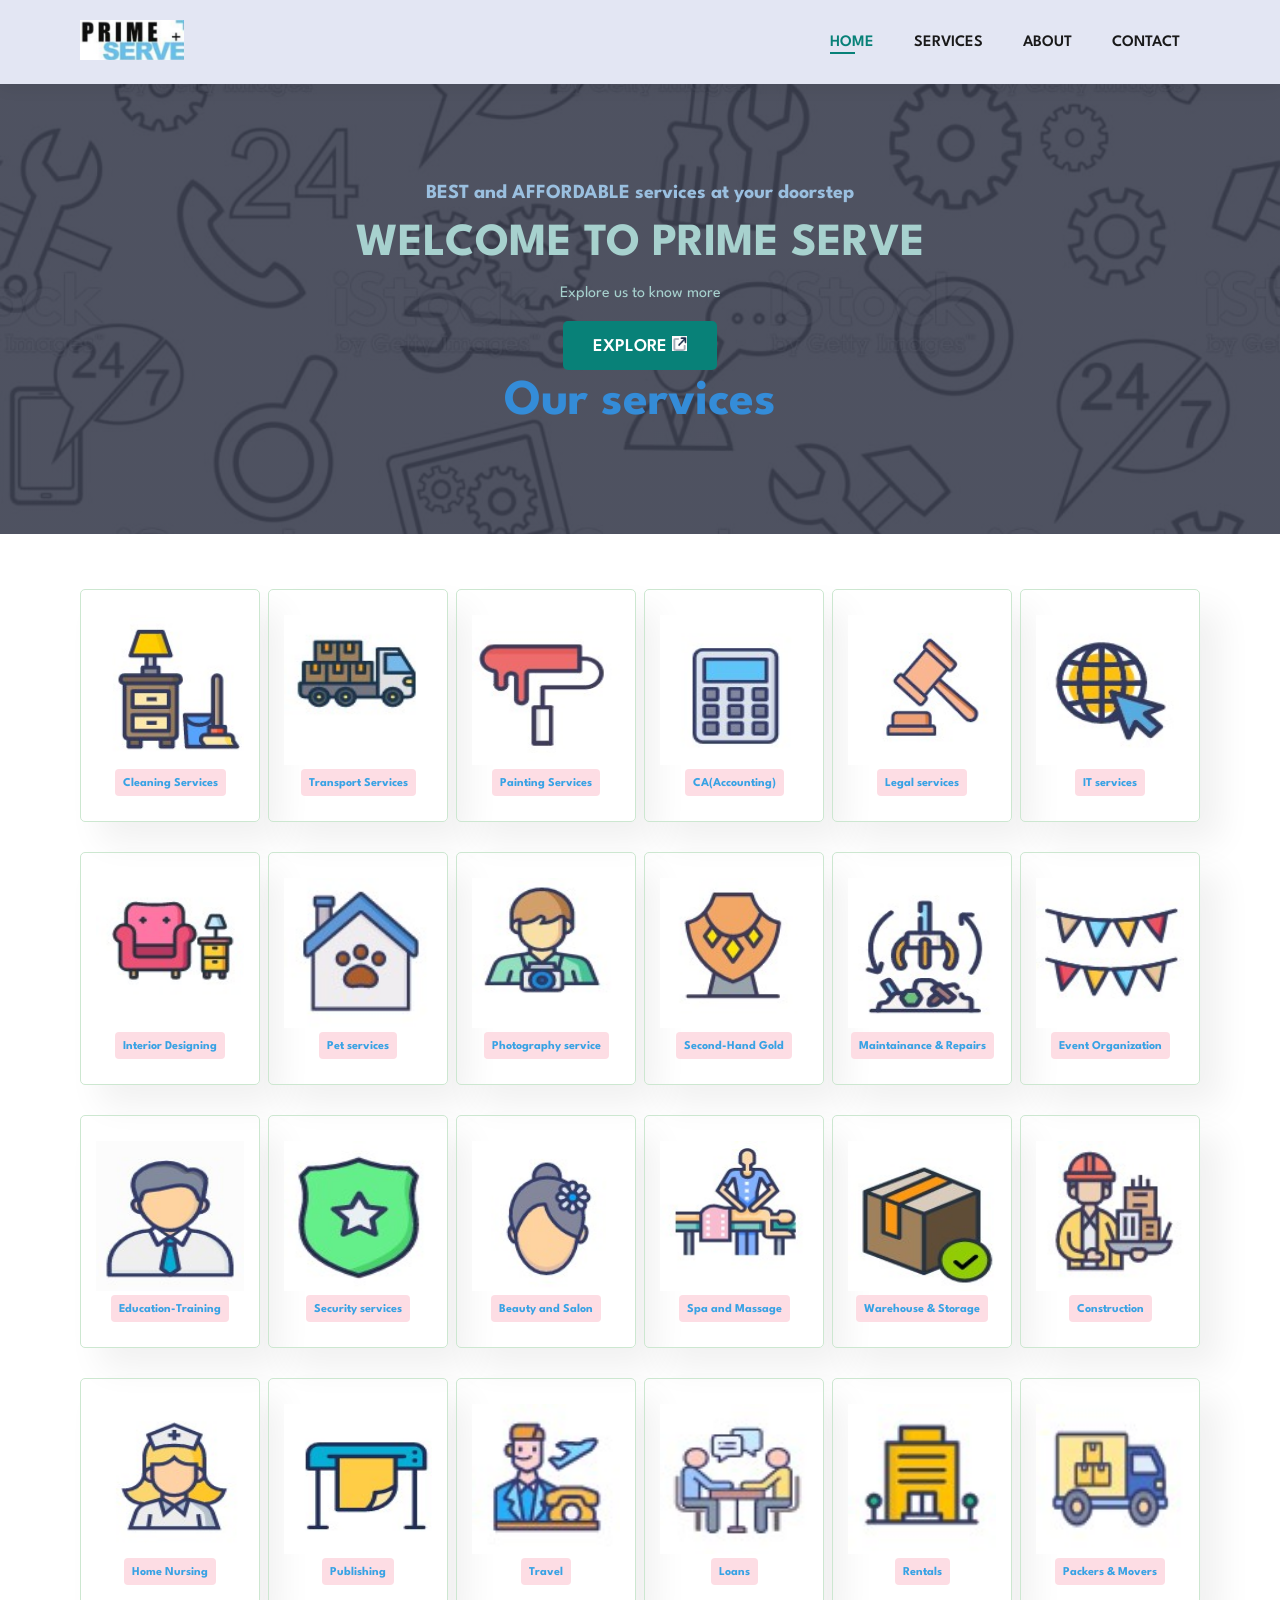
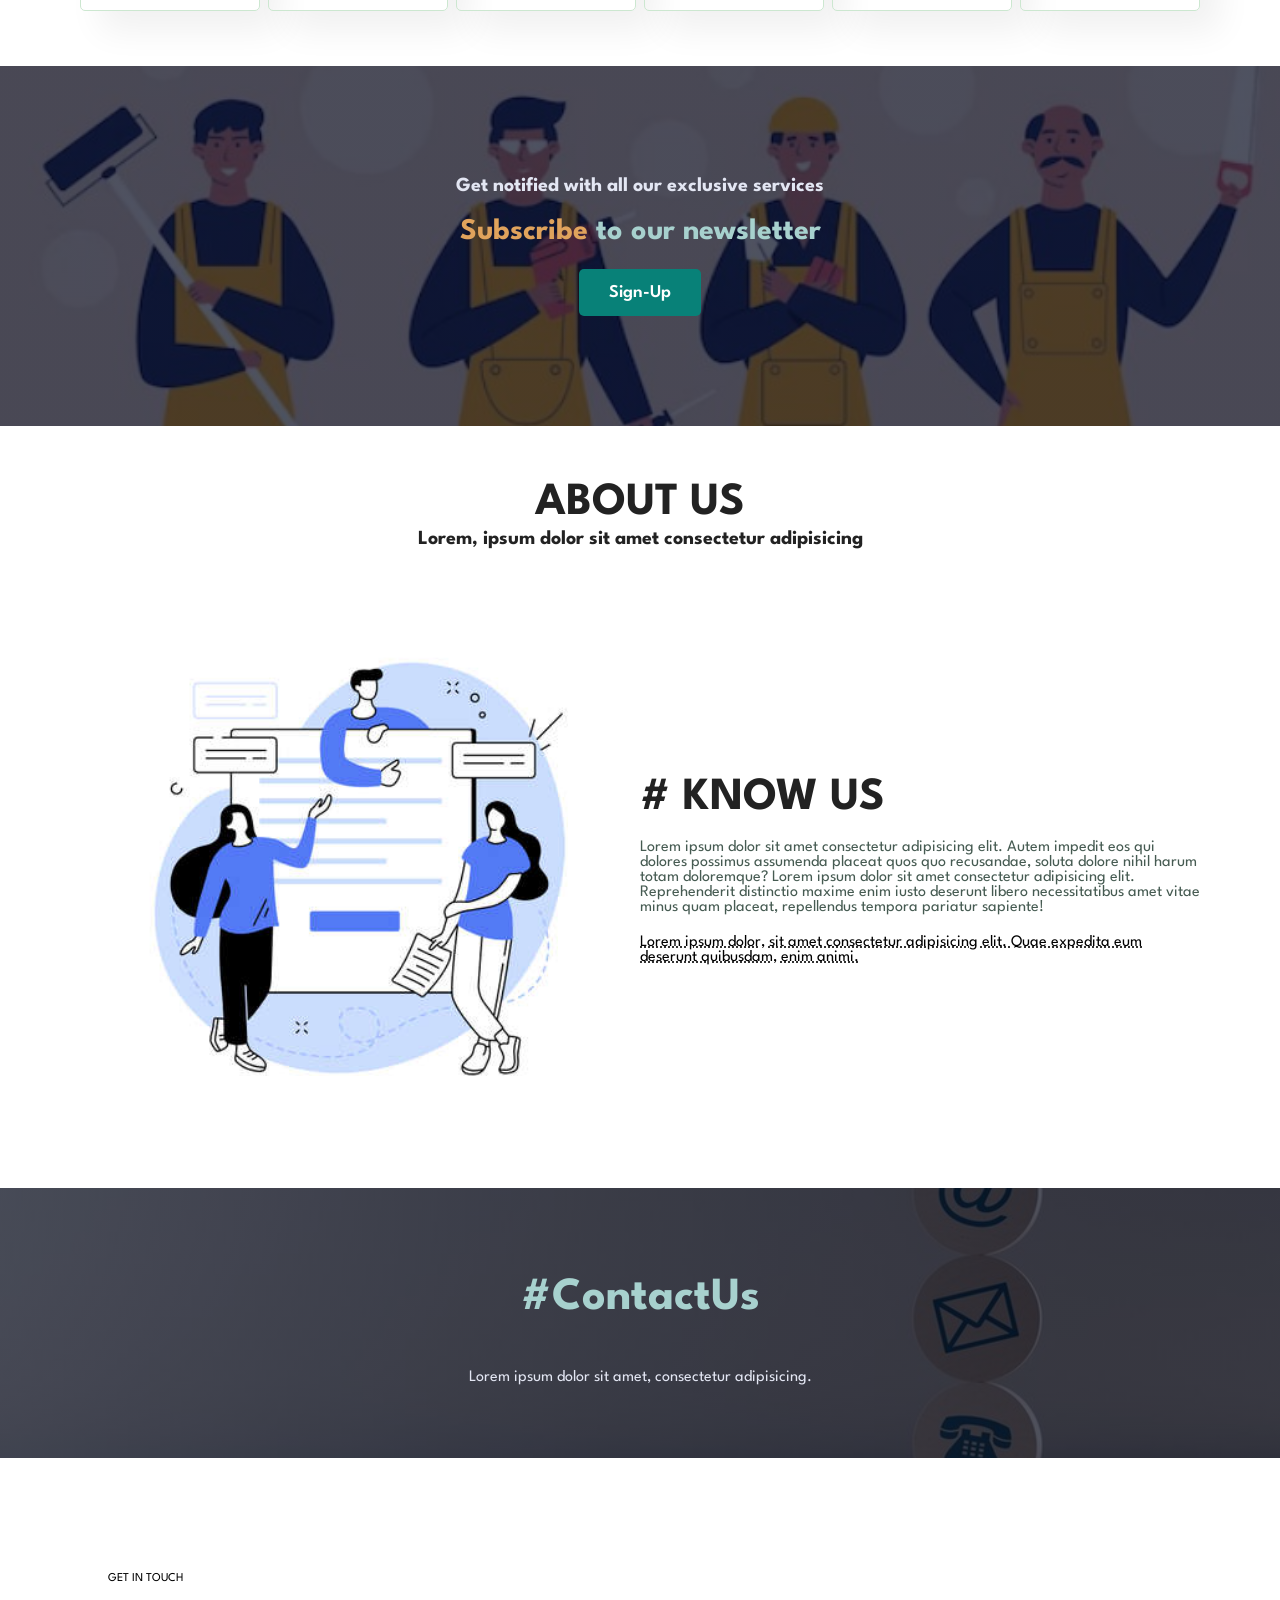
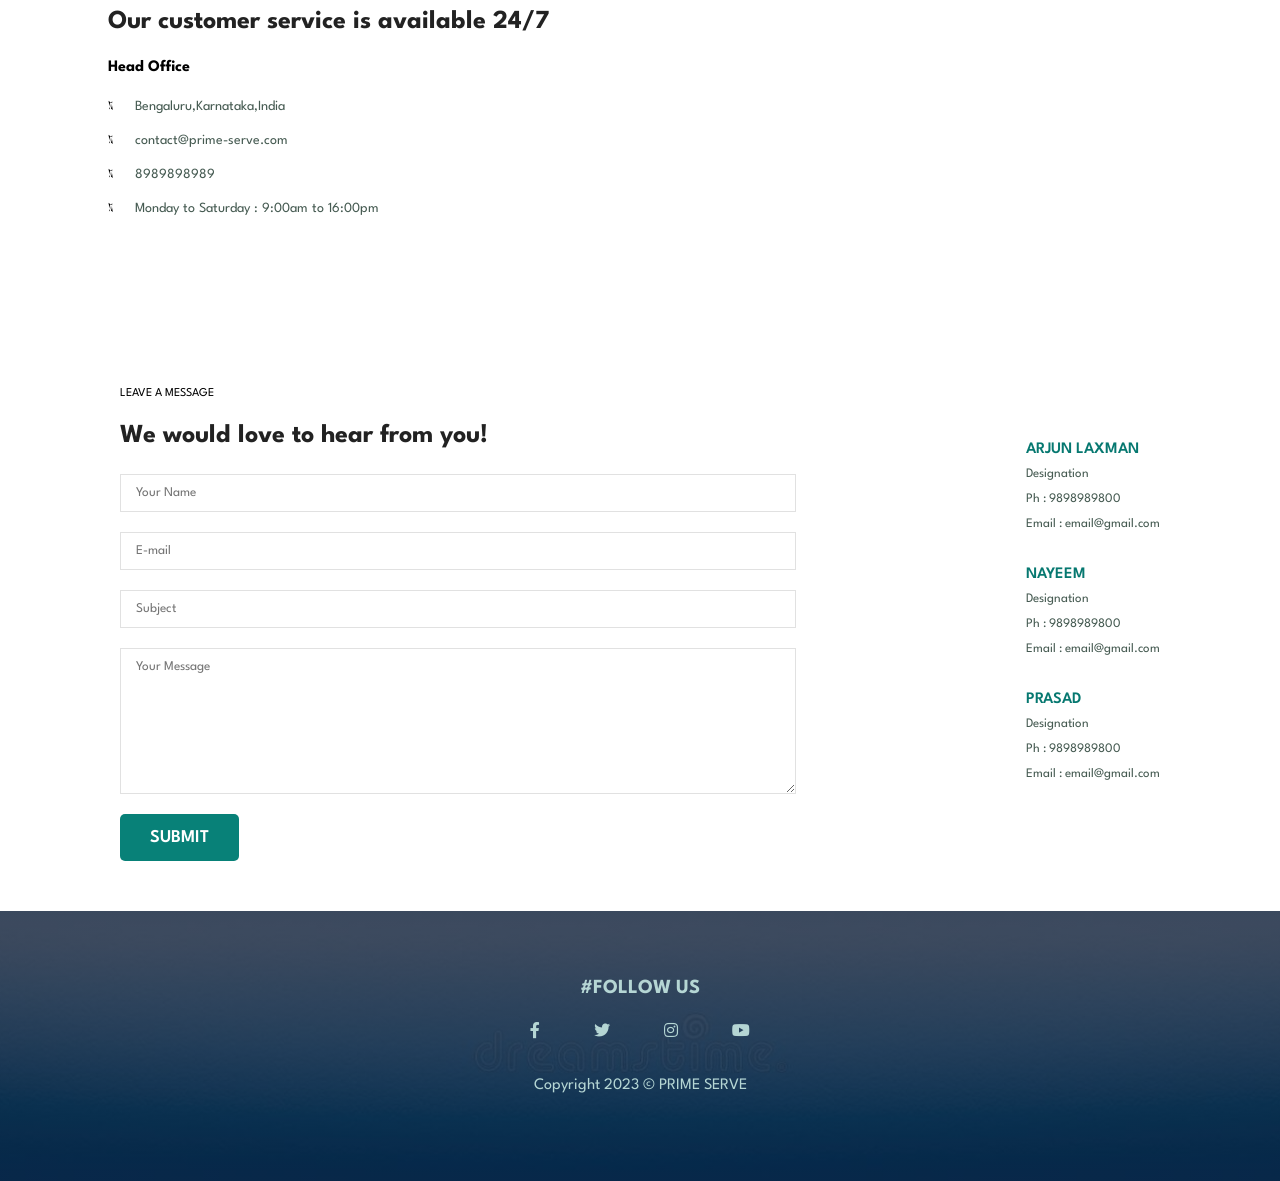
<file: index.html>
<!DOCTYPE html>
<html lang="en">

<head>
    <meta charset="UTF-8">
    <meta http-equiv="X-UA-Compatible" content="IE=edge">
    <meta name="viewport" content="width=device-width, initial-scale=1.0">
    <link rel="stylesheet" href="style.css">
    <link rel="stylesheet" href="https://pro.fontawesome.com/releases/v5.10.0/css/all.css">
    <title>PRIME SERVE</title>
</head>

<body>

    <section id="header">
        <a href="index.html"><img src="images/logo.jpg" class="logo"></a>
        <ul id="navbar">
            <li><a class="active" href="index.html"><span>HOME</span></a></li>
            <li><a href="services.html"><span>SERVICES</span></a></li>
            <li><a href="about.html"><span>ABOUT</span></a></li>
            <li><a href="contact.html"><span>CONTACT</span></a></li>
             </ul>
    </section>

    <section id="hero">
        <h4>BEST and AFFORDABLE services at your doorstep</h4>
        <h2>WELCOME TO PRIME SERVE</h2>
        <p>Explore us to know more</p>
        <button class="normal">EXPLORE <img src="images/arrow.jpg" height="15px"></button>
        <h1>Our services </h1>
    </section>

    <section id="service" class="section-p1">
        <div class="se-box">
            <img src="images/cleaning.jpg" width="150px" height="150px">
            <h6>Cleaning Services</h6>
        </div>
        <div class="se-box">
            <img src="images/transport.jpg" width="150px" height="150px">
            <h6>Transport Services</h6>
        </div>
        <div class="se-box">
            <img src="images/paint.jpg" width="150px" height="150px">
            <h6>Painting Services</h6>
        </div>
        <div class="se-box">
            <img src="images/ca.jpg" width="150px" height="150px">
            <h6>CA(Accounting) </h6>
        </div>
        <div class="se-box">
            <img src="images/law.jpg" width="150px" height="150px">
            <h6>Legal services</h6>
        </div>
        <div class="se-box">
            <img src="images/it-serv.jpg" width="150px" height="150px">
            <h6>IT services</h6>
        </div>
        <div class="se-box">
            <img src="images/interior-des.jpg" width="150px" height="150px">
            <h6>Interior Designing</h6>
        </div>
        <div class="se-box">
            <img src="images/pet.jpg" width="150px" height="150px">
            <h6>Pet services</h6>
        </div>
        <div class="se-box">
            <img src="images/photog.jpg" width="150px" height="150px">
            <h6>Photography service</h6>
        </div>
        <div class="se-box">
            <img src="images/gold.jpg" width="150px" height="150px">
            <h6>Second-Hand Gold</h6>
        </div>
        <div class="se-box">
            <img src="images/repairs.jpg" width="150px" height="150px">
            <h6>Maintainance & Repairs</h6>
        </div>
        <div class="se-box">
            <img src="images/event-org.jpg" width="150px" height="150px">
            <h6>Event Organization</h6>
        </div>
        <div class="se-box">
            <img src="images/edu.jpg" width="150px" height="150px">
            <h6>Education-Training</h6>
        </div>
        <div class="se-box">
            <img src="images/security.jpg" width="150px" height="150px">
            <h6>Security services</h6>
        </div>
        <div class="se-box">
            <img src="images/beauty.jpg" width="150px" height="150px">
            <h6>Beauty and Salon</h6>
        </div>
        <div class="se-box">
            <img src="images/spa.jpg" width="150px" height="150px">
            <h6>Spa and Massage</h6>
        </div>
        <div class="se-box">
            <img src="images/storage.jpg" width="150px" height="150px">
            <h6>Warehouse & Storage</h6>
        </div>
        <div class="se-box">
            <img src="images/constr.jpg" width="150px" height="150px">
            <h6>Construction </h6>
        </div>
        <div class="se-box">
            <img src="images/nurse.jpg" width="150px" height="150px">
            <h6>Home Nursing</h6>
        </div>
        <div class="se-box">
            <img src="images/publish.jpg" width="150px" height="150px">
            <h6>Publishing</h6>
        </div>
        <div class="se-box">
            <img src="images/trav.jpg" width="150px" height="150px">
            <h6>Travel</h6>
        </div>
        <div class="se-box">
            <img src="images/loan.jpg" width="150px" height="150px">
            <h6>Loans</h6>
        </div>
        <div class="se-box">
            <img src="images/rent.jpg" width="150px" height="150px">
            <h6>Rentals</h6>
        </div>
        <div class="se-box">
            <img src="images/pack.jpg" width="150px" height="150px">
            <h6>Packers & Movers</h6>
        </div>
    </section>

    <section id="banner">
        <h4>Get notified with all our exclusive services</h4>
        <h2><span>Subscribe</span> to our newsletter</h2>
        <button class="normal">Sign-Up</button>
    </section>

    <section id="about">
        <h2>ABOUT US</h2>
        <h4>Lorem, ipsum dolor sit amet consectetur adipisicing</h4>
    </section>
    <section id="about-head" class="section-p1">
        <img src="images/about.jpg">
        <div class="side">
            <h2># KNOW US</h2>
            <p>Lorem ipsum dolor sit amet consectetur adipisicing elit. Autem impedit eos qui dolores possimus assumenda
                placeat quos quo recusandae, soluta dolore nihil harum totam doloremque? Lorem ipsum dolor sit amet
                consectetur adipisicing elit. Reprehenderit distinctio maxime enim iusto deserunt libero necessitatibus
                amet vitae minus quam placeat, repellendus tempora pariatur sapiente!</p>
            <abbr title="">Lorem ipsum dolor, sit amet consectetur adipisicing elit. Quae expedita eum deserunt
                quibusdam, enim animi.</abbr>
        </div>
    </section>

    <section id="contact">
        <h2>#ContactUs</h2>
        <p>Lorem ipsum dolor sit amet, consectetur adipisicing.</p>
    </section>

    <section id="cont" class="section-p1">
        <div class="details">
            <span>GET IN TOUCH</span>
            <h2>Our customer service is available 24/7</h2>
            <h3>Head Office</h3>
            <div>
                <li>
                    <i class="fal fa-map"></i>
                    <p>Bengaluru,Karnataka,India</p>
                </li>
                <li>
                    <i class="fal fa-envelope"></i>
                    <p>contact@prime-serve.com</p>
                </li>
                <li>
                    <i class="fal fa-phone"></i>
                    <p>8989898989</p>
                </li>
                <li>
                    <i class="fal fa-clock"></i>
                    <p>Monday to Saturday : 9:00am to 16:00pm</p>
                </li>
            </div>
        </div>
        <div class="map">
            <iframe
                src="https://www.google.com/maps/embed?pb=!1m18!1m12!1m3!1d497699.6983259305!2d77.6309395!3d12.9539974!2m3!1f0!2f0!3f0!3m2!1i1024!2i768!4f13.1!3m3!1m2!1s0x3bae1670c9b44e6d%3A0xf8dfc3e8517e4fe0!2sBengaluru%2C%20Karnataka!5e0!3m2!1sen!2sin!4v1677670971921!5m2!1sen!2sin"
                width="600" height="450" style="border:0;" allowfullscreen="" loading="lazy"
                referrerpolicy="no-referrer-when-downgrade"></iframe>
        </div>

    </section>

    <section id="form">
        <form action="">
            <span>LEAVE A MESSAGE</span>
            <h2>We would love to hear from you!</h2>
            <input type="text" placeholder="Your Name">
            <input type="text" placeholder="E-mail">
            <input type="text" placeholder="Subject">
            <textarea name="" id="" cols="30" rows="10" placeholder="Your Message"></textarea>
            <button class="normal-1">SUBMIT</button>
        </form>
        <div class="people">
            <div>
                <p><span>ARJUN LAXMAN</span>Designation <br>Ph : 9898989800 <br>Email : email@gmail.com</p>
            </div>
            <div>
                <p><span>NAYEEM</span>Designation <br>Ph : 9898989800 <br>Email : email@gmail.com</p>
            </div>
            <div>
                <p><span>PRASAD</span>Designation <br>Ph : 9898989800 <br>Email : email@gmail.com</p>
            </div>
        </div>
    </section>

    <section id="footer">
        <div class="follow">
            <h4>#FOLLOW US</h4>
            <div class="icons">
                <i class="fab fa-facebook-f"></i>
                <i class="fab fa-twitter"></i>
                <i class="fab fa-instagram"></i>
                <i class="fab fa-youtube"></i>
            </div>
            <p>Copyright 2023 &copy; PRIME SERVE</p>
        </div>
    </section>

</body>

</html>
</file>
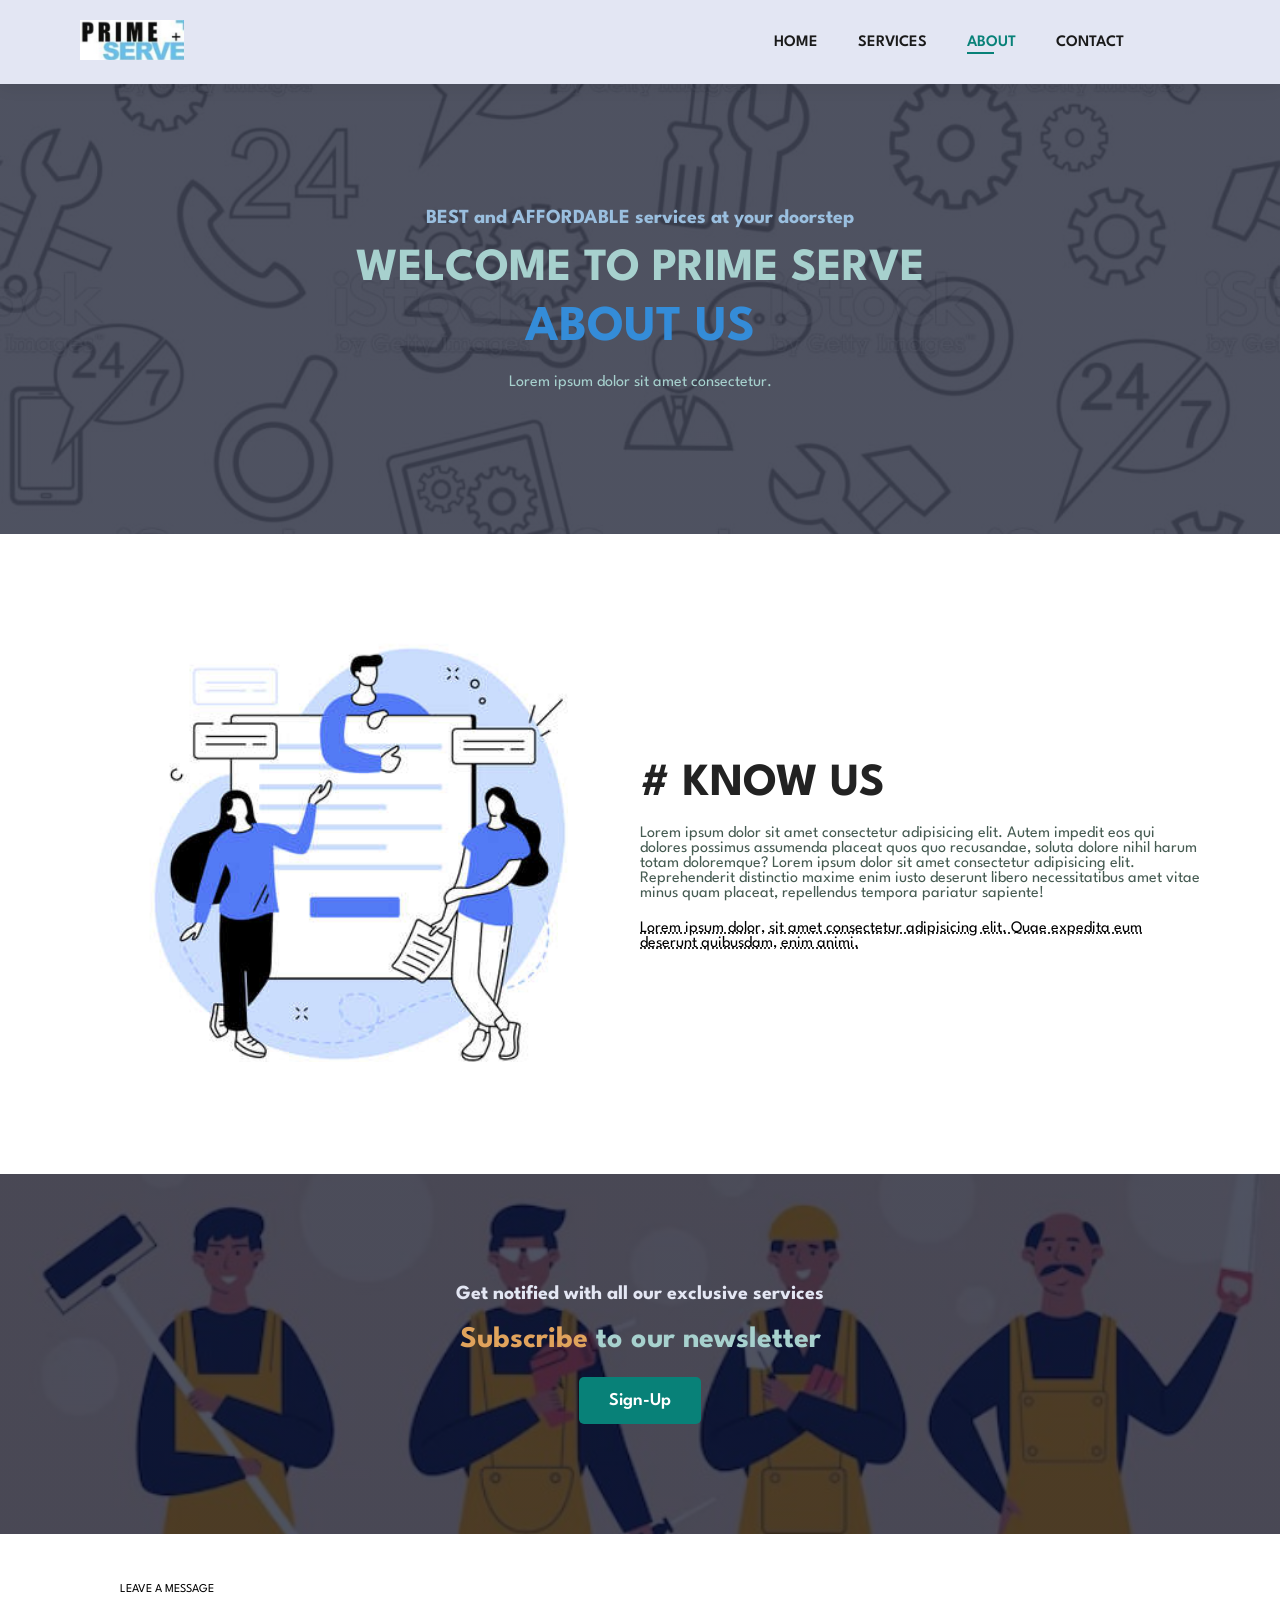
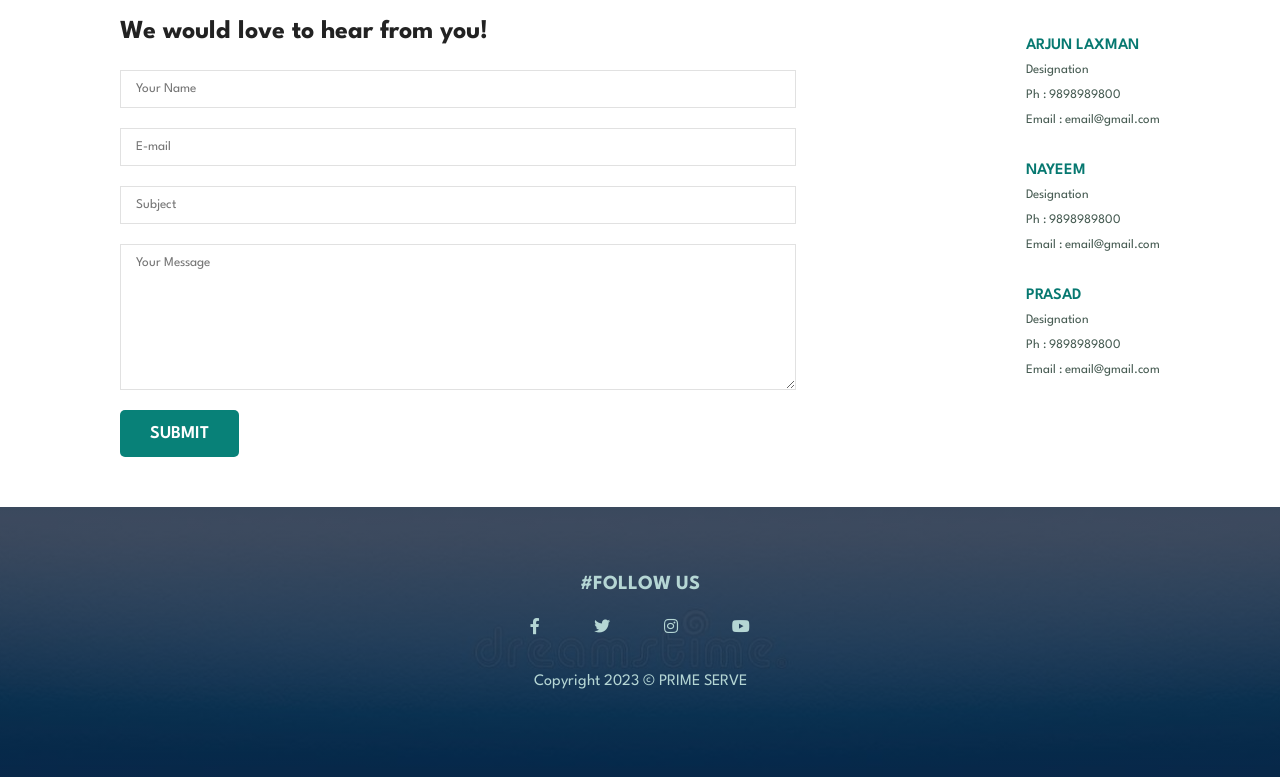
<file: about.html>
<!DOCTYPE html>
<html lang="en">

<head>
    <meta charset="UTF-8">
    <meta http-equiv="X-UA-Compatible" content="IE=edge">
    <meta name="viewport" content="width=device-width, initial-scale=1.0">
    <link rel="stylesheet" href="style.css">
    <link rel="stylesheet" href="https://pro.fontawesome.com/releases/v5.10.0/css/all.css">
    <title>PRIME SERVE</title>
</head>

<body>

    <section id="header">
        <a href="index.html"><img src="images/logo.jpg" class="logo"></a>
        <ul id="navbar">
            <li><a href="index.html"><span>HOME</span></a></li>
            <li><a href="services.html"><span>SERVICES</span></a></li>
            <li><a class="active" href="about.html"><span>ABOUT</span></a></li>
            <li><a href="contact.html"><span>CONTACT</span></a></li>
            <li><a href="cart.html"><i class="far fa-shopping-bag"></i></a></li>
        </ul>
    </section>

    <section id="hero">
        <h4>BEST and AFFORDABLE services at your doorstep</h4>
        <h2>WELCOME TO PRIME SERVE</h2>
        <h1>ABOUT US</h1>
        <p>Lorem ipsum dolor sit amet consectetur.</p>
    </section>

    <section id="about-head" class="section-p1">
        <img src="images/about.jpg">
        <div class="side">
            <h2># KNOW US</h2>
            <p>Lorem ipsum dolor sit amet consectetur adipisicing elit. Autem impedit eos qui dolores possimus assumenda
                placeat quos quo recusandae, soluta dolore nihil harum totam doloremque? Lorem ipsum dolor sit amet
                consectetur adipisicing elit. Reprehenderit distinctio maxime enim iusto deserunt libero necessitatibus
                amet vitae minus quam placeat, repellendus tempora pariatur sapiente!</p>
            <abbr title="">Lorem ipsum dolor, sit amet consectetur adipisicing elit. Quae expedita eum deserunt
                quibusdam, enim animi.</abbr>
        </div>
    </section>

    <section id="banner">
        <h4>Get notified with all our exclusive services</h4>
        <h2><span>Subscribe</span> to our newsletter</h2>
        <button class="normal">Sign-Up</button>
    </section>

    <section id="form">
        <form action="">
            <span>LEAVE A MESSAGE</span>
            <h2>We would love to hear from you!</h2>
            <input type="text" placeholder="Your Name">
            <input type="text" placeholder="E-mail">
            <input type="text" placeholder="Subject">
            <textarea name="" id="" cols="30" rows="10" placeholder="Your Message"></textarea>
            <button class="normal-1">SUBMIT</button>
        </form>
        <div class="people">
            <div>
                <p><span>ARJUN LAXMAN</span>Designation <br>Ph : 9898989800 <br>Email : email@gmail.com</p>
            </div>
            <div>
                <p><span>NAYEEM</span>Designation <br>Ph : 9898989800 <br>Email : email@gmail.com</p>
            </div>
            <div>
                <p><span>PRASAD</span>Designation <br>Ph : 9898989800 <br>Email : email@gmail.com</p>
            </div>
        </div>
    </section>

    <section id="footer">
        <div class="follow">
            <h4>#FOLLOW US</h4>
            <div class="icons">
                <i class="fab fa-facebook-f"></i>
                <i class="fab fa-twitter"></i>
                <i class="fab fa-instagram"></i>
                <i class="fab fa-youtube"></i>
            </div>
            <p>Copyright 2023 &copy; PRIME SERVE</p>
        </div>
    </section>

</body>

</html>
</file>
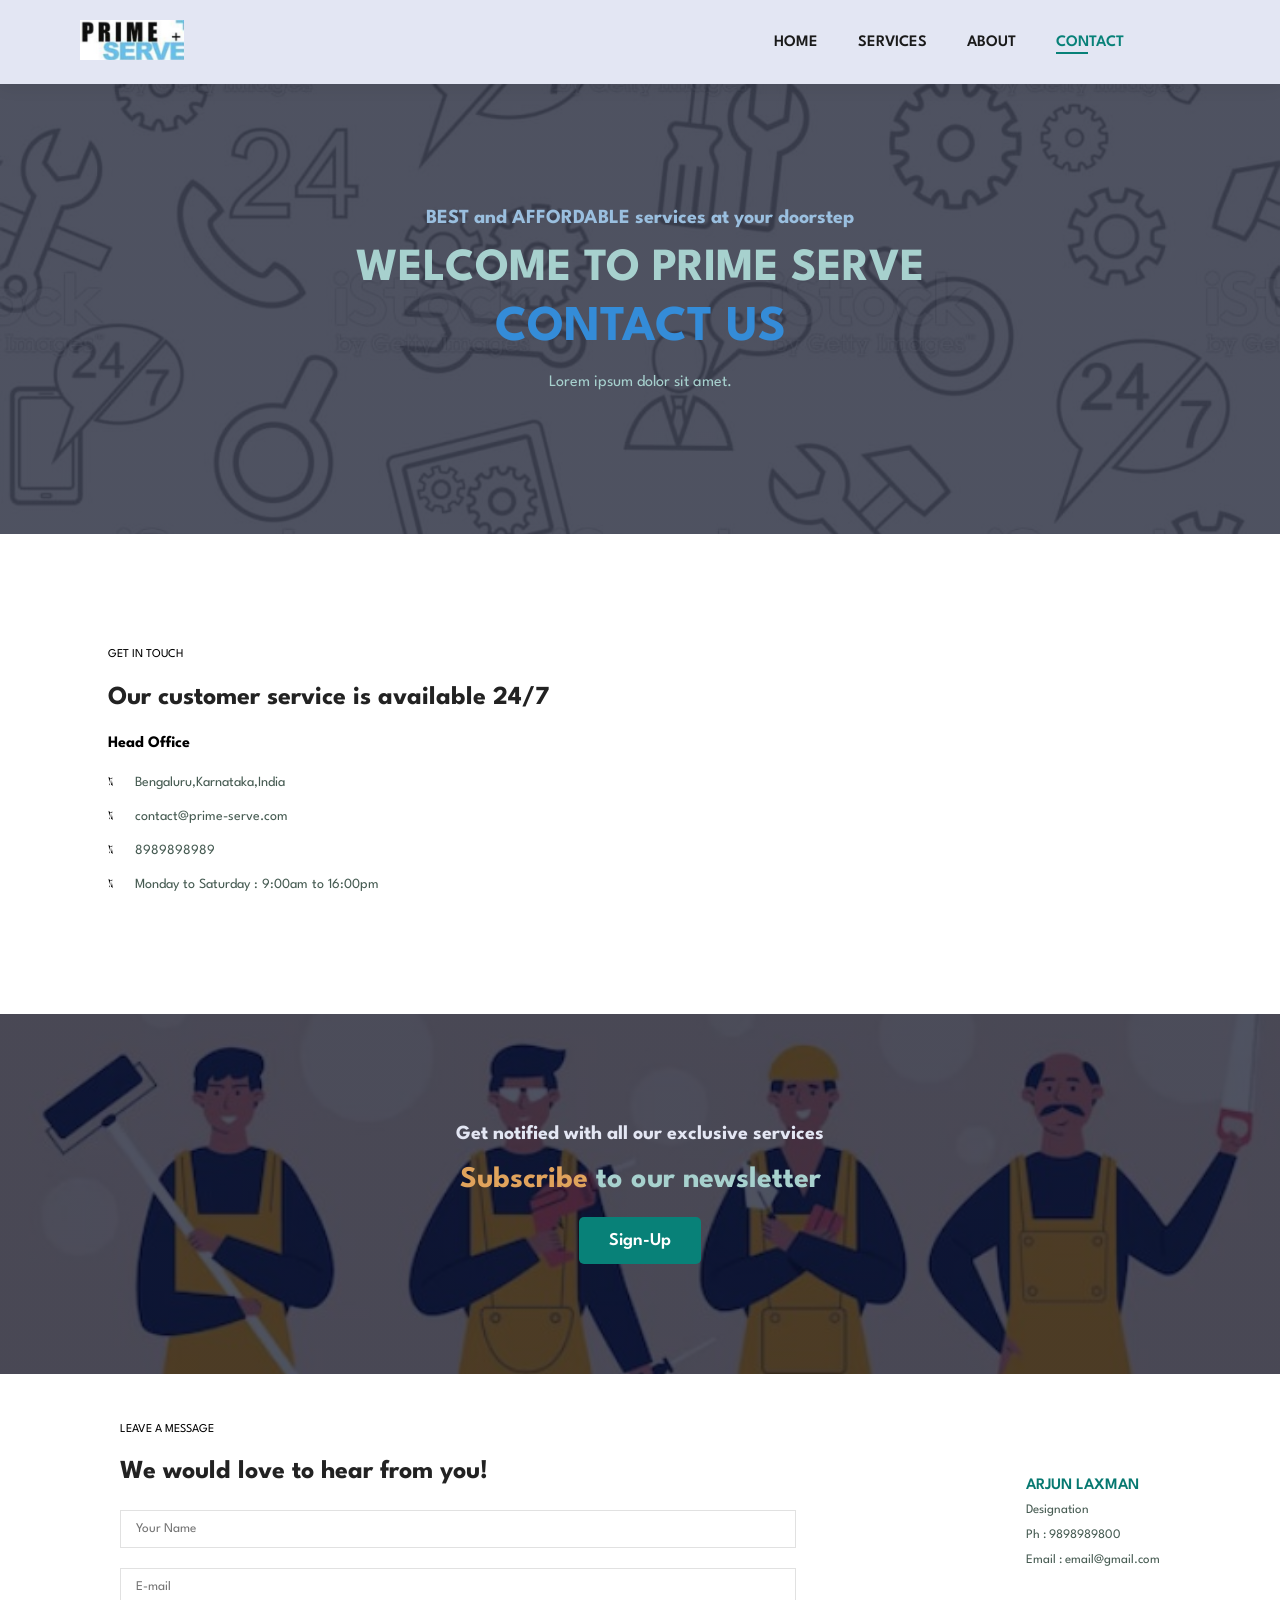
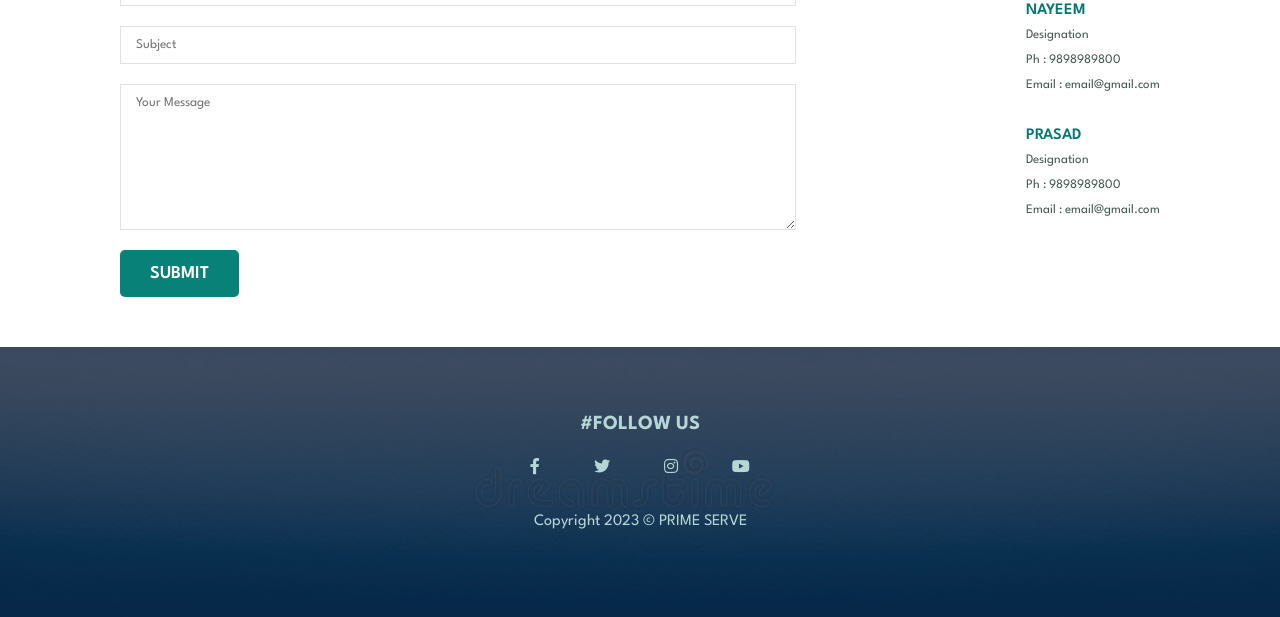
<file: contact.html>
<!DOCTYPE html>
<html lang="en">

<head>
    <meta charset="UTF-8">
    <meta http-equiv="X-UA-Compatible" content="IE=edge">
    <meta name="viewport" content="width=device-width, initial-scale=1.0">
    <link rel="stylesheet" href="style.css">
    <link rel="stylesheet" href="https://pro.fontawesome.com/releases/v5.10.0/css/all.css">
    <title>PRIME SERVE</title>
</head>

<body>

    <section id="header">
        <a href="index.html"><img src="images/logo.jpg" class="logo"></a>
        <ul id="navbar">
            <li><a href="index.html"><span>HOME</span></a></li>
            <li><a href="services.html"><span>SERVICES</span></a></li>
            <li><a href="about.html"><span>ABOUT</span></a></li>
            <li><a class="active" href="contact.html"><span>CONTACT</span></a></li>
            <li><a href="cart.html"><i class="far fa-shopping-bag"></i></a></li>
        </ul>
    </section>

    <section id="hero">
        <h4>BEST and AFFORDABLE services at your doorstep</h4>
        <h2>WELCOME TO PRIME SERVE</h2>
        <h1>CONTACT US </h1>
        <p>Lorem ipsum dolor sit amet.</p>
    </section>

    <section id="cont" class="section-p1">
        <div class="details">
            <span>GET IN TOUCH</span>
            <h2>Our customer service is available 24/7</h2>
            <h3>Head Office</h3>
            <div>
                <li>
                    <i class="fal fa-map"></i>
                    <p>Bengaluru,Karnataka,India</p>
                </li>
                <li>
                    <i class="fal fa-envelope"></i>
                    <p>contact@prime-serve.com</p>
                </li>
                <li>
                    <i class="fal fa-phone"></i>
                    <p>8989898989</p>
                </li>
                <li>
                    <i class="fal fa-clock"></i>
                    <p>Monday to Saturday : 9:00am to 16:00pm</p>
                </li>
            </div>
        </div>
        <div class="map">
            <iframe
                src="https://www.google.com/maps/embed?pb=!1m18!1m12!1m3!1d497699.6983259305!2d77.6309395!3d12.9539974!2m3!1f0!2f0!3f0!3m2!1i1024!2i768!4f13.1!3m3!1m2!1s0x3bae1670c9b44e6d%3A0xf8dfc3e8517e4fe0!2sBengaluru%2C%20Karnataka!5e0!3m2!1sen!2sin!4v1677670971921!5m2!1sen!2sin"
                width="600" height="450" style="border:0;" allowfullscreen="" loading="lazy"
                referrerpolicy="no-referrer-when-downgrade"></iframe>
        </div>

    </section>

    <section id="banner">
        <h4>Get notified with all our exclusive services</h4>
        <h2><span>Subscribe</span> to our newsletter</h2>
        <button class="normal">Sign-Up</button>
    </section>

    <section id="form">
        <form action="">
            <span>LEAVE A MESSAGE</span>
            <h2>We would love to hear from you!</h2>
            <input type="text" placeholder="Your Name">
            <input type="text" placeholder="E-mail">
            <input type="text" placeholder="Subject">
            <textarea name="" id="" cols="30" rows="10" placeholder="Your Message"></textarea>
            <button class="normal-1">SUBMIT</button>
        </form>
        <div class="people">
            <div>
                <p><span>ARJUN LAXMAN</span>Designation <br>Ph : 9898989800 <br>Email : email@gmail.com</p>
            </div>
            <div>
                <p><span>NAYEEM</span>Designation <br>Ph : 9898989800 <br>Email : email@gmail.com</p>
            </div>
            <div>
                <p><span>PRASAD</span>Designation <br>Ph : 9898989800 <br>Email : email@gmail.com</p>
            </div>
        </div>
    </section>

    <section id="footer">
        <div class="follow">
            <h4>#FOLLOW US</h4>
            <div class="icons">
                <i class="fab fa-facebook-f"></i>
                <i class="fab fa-twitter"></i>
                <i class="fab fa-instagram"></i>
                <i class="fab fa-youtube"></i>
            </div>
            <p>Copyright 2023 &copy; PRIME SERVE</p>
        </div>
    </section>

</body>

</html>
</file>
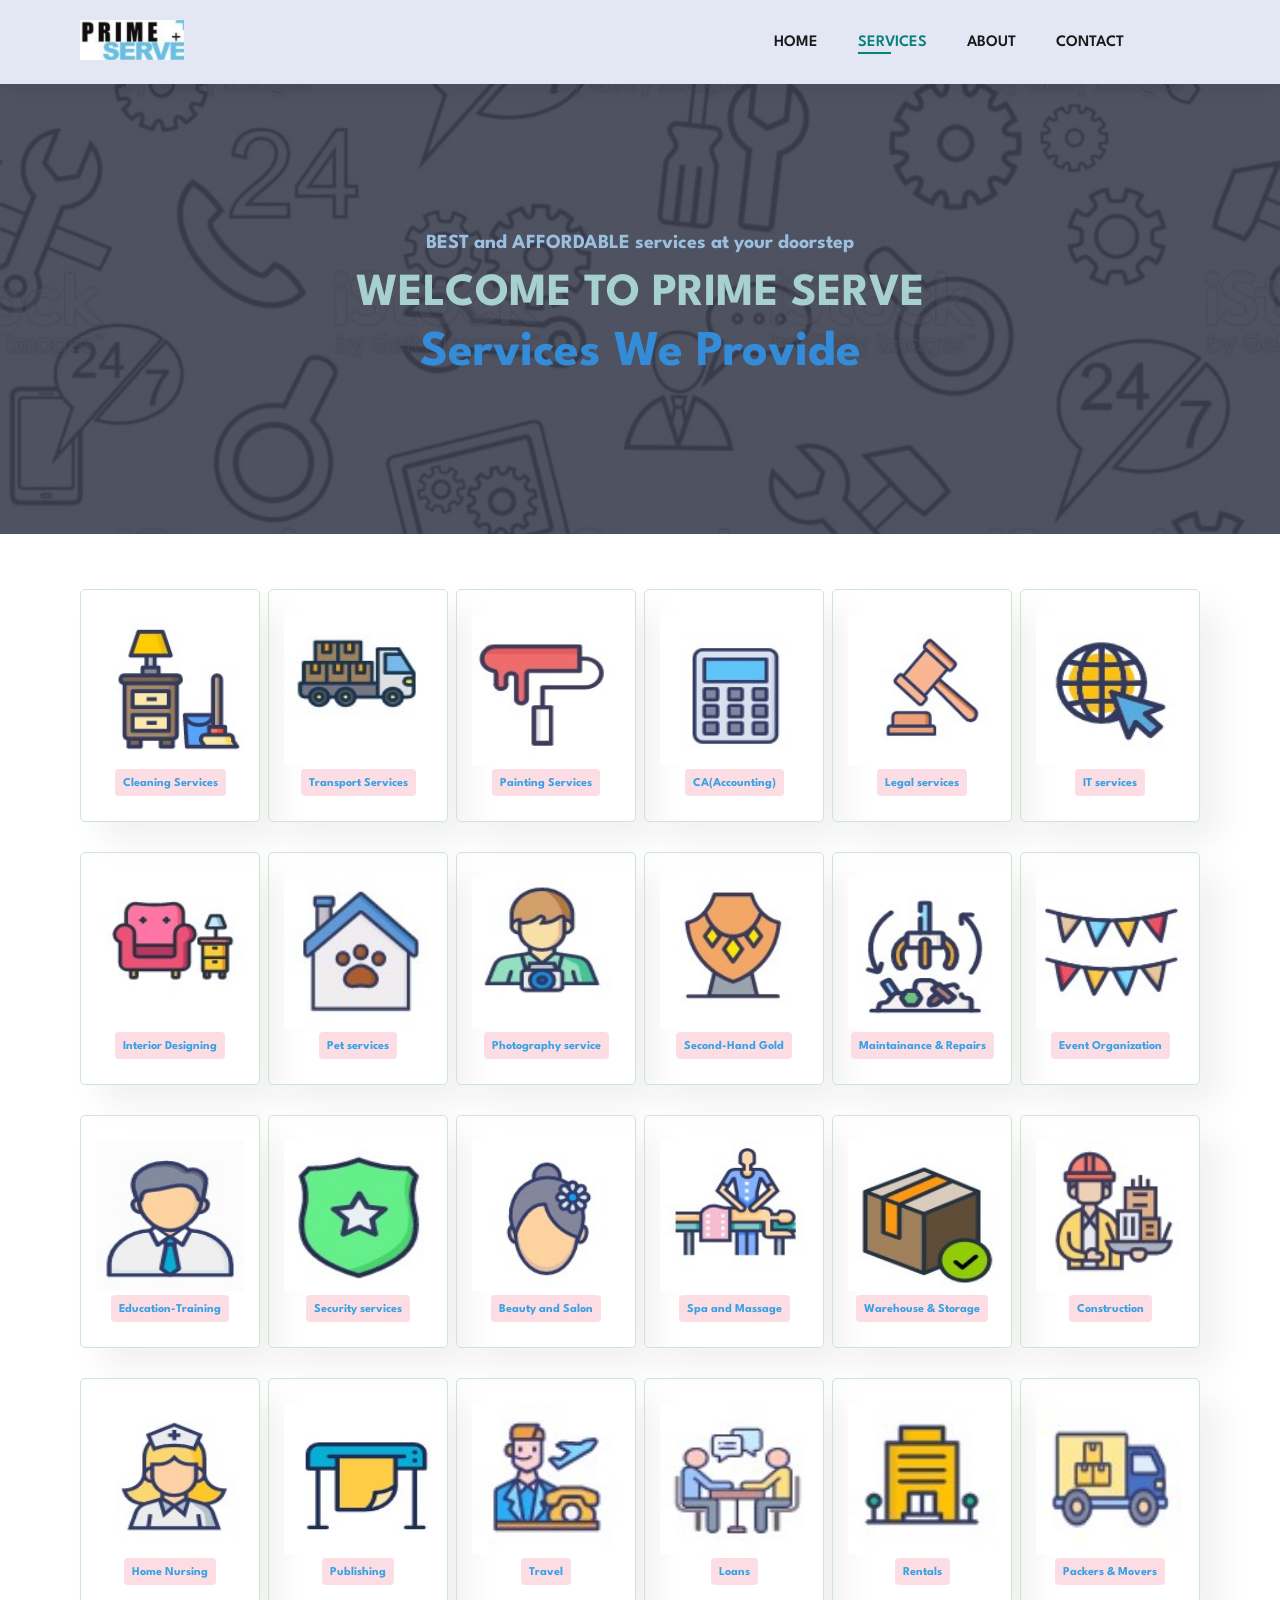
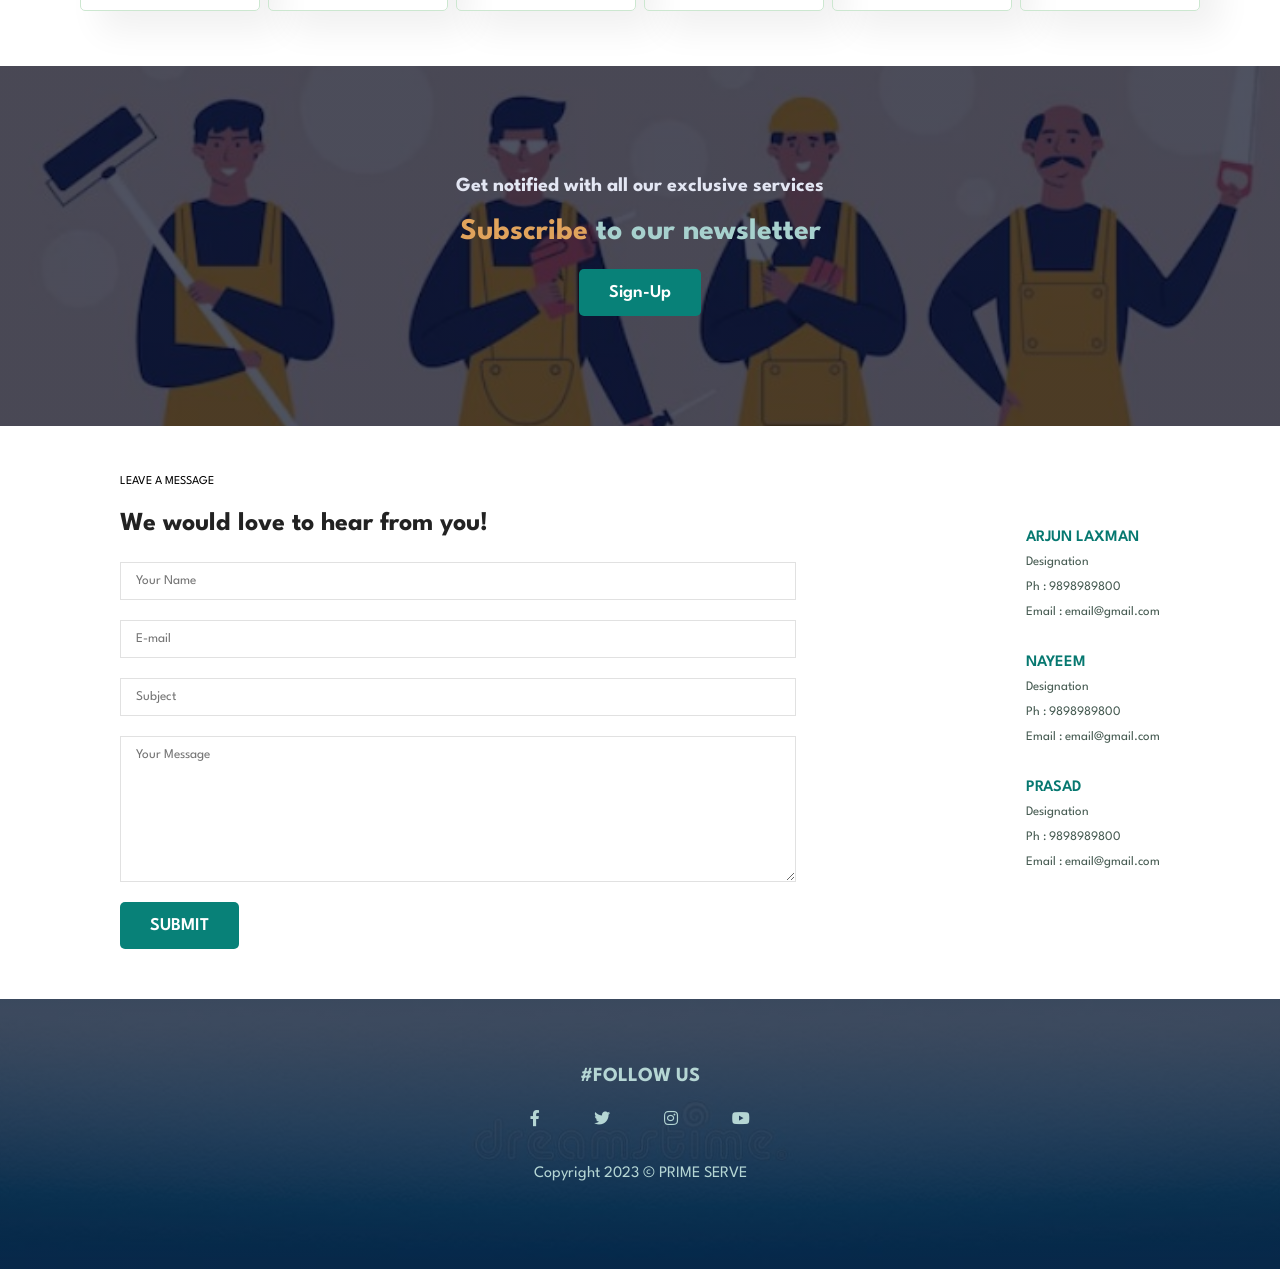
<file: services.html>
<!DOCTYPE html>
<html lang="en">

<head>
    <meta charset="UTF-8">
    <meta http-equiv="X-UA-Compatible" content="IE=edge">
    <meta name="viewport" content="width=device-width, initial-scale=1.0">
    <link rel="stylesheet" href="style.css">
    <link rel="stylesheet" href="https://pro.fontawesome.com/releases/v5.10.0/css/all.css">
    <title>PRIME SERVE</title>
</head>

<body>

    <section id="header">
        <a href="index.html"><img src="images/logo.jpg" class="logo"></a>
        <ul id="navbar">
            <li><a href="index.html"><span>HOME</span></a></li>
            <li><a class="active" href="services.html"><span>SERVICES</span></a></li>
            <li><a href="about.html"><span>ABOUT</span></a></li>
            <li><a href="contact.html"><span>CONTACT</span></a></li>
            <li><a href="cart.html"><i class="far fa-shopping-bag"></i></a></li>
        </ul>
    </section>

    <section id="hero">
        <h4>BEST and AFFORDABLE services at your doorstep</h4>
        <h2>WELCOME TO PRIME SERVE</h2>
        <h1>Services We Provide</h1>
    </section>

    <section id="service" class="section-p1">
        <div class="se-box">
            <img src="images/cleaning.jpg" width="150px" height="150px">
            <h6>Cleaning Services</h6>
        </div>
        <div class="se-box">
            <img src="images/transport.jpg" width="150px" height="150px">
            <h6>Transport Services</h6>
        </div>
        <div class="se-box">
            <img src="images/paint.jpg" width="150px" height="150px">
            <h6>Painting Services</h6>
        </div>
        <div class="se-box">
            <img src="images/ca.jpg" width="150px" height="150px">
            <h6>CA(Accounting) </h6>
        </div>
        <div class="se-box">
            <img src="images/law.jpg" width="150px" height="150px">
            <h6>Legal services</h6>
        </div>
        <div class="se-box">
            <img src="images/it-serv.jpg" width="150px" height="150px">
            <h6>IT services</h6>
        </div>
        <div class="se-box">
            <img src="images/interior-des.jpg" width="150px" height="150px">
            <h6>Interior Designing</h6>
        </div>
        <div class="se-box">
            <img src="images/pet.jpg" width="150px" height="150px">
            <h6>Pet services</h6>
        </div>
        <div class="se-box">
            <img src="images/photog.jpg" width="150px" height="150px">
            <h6>Photography service</h6>
        </div>
        <div class="se-box">
            <img src="images/gold.jpg" width="150px" height="150px">
            <h6>Second-Hand Gold</h6>
        </div>
        <div class="se-box">
            <img src="images/repairs.jpg" width="150px" height="150px">
            <h6>Maintainance & Repairs</h6>
        </div>
        <div class="se-box">
            <img src="images/event-org.jpg" width="150px" height="150px">
            <h6>Event Organization</h6>
        </div>
        <div class="se-box">
            <img src="images/edu.jpg" width="150px" height="150px">
            <h6>Education-Training</h6>
        </div>
        <div class="se-box">
            <img src="images/security.jpg" width="150px" height="150px">
            <h6>Security services</h6>
        </div>
        <div class="se-box">
            <img src="images/beauty.jpg" width="150px" height="150px">
            <h6>Beauty and Salon</h6>
        </div>
        <div class="se-box">
            <img src="images/spa.jpg" width="150px" height="150px">
            <h6>Spa and Massage</h6>
        </div>
        <div class="se-box">
            <img src="images/storage.jpg" width="150px" height="150px">
            <h6>Warehouse & Storage</h6>
        </div>
        <div class="se-box">
            <img src="images/constr.jpg" width="150px" height="150px">
            <h6>Construction </h6>
        </div>
        <div class="se-box">
            <img src="images/nurse.jpg" width="150px" height="150px">
            <h6>Home Nursing</h6>
        </div>
        <div class="se-box">
            <img src="images/publish.jpg" width="150px" height="150px">
            <h6>Publishing</h6>
        </div>
        <div class="se-box">
            <img src="images/trav.jpg" width="150px" height="150px">
            <h6>Travel</h6>
        </div>
        <div class="se-box">
            <img src="images/loan.jpg" width="150px" height="150px">
            <h6>Loans</h6>
        </div>
        <div class="se-box">
            <img src="images/rent.jpg" width="150px" height="150px">
            <h6>Rentals</h6>
        </div>
        <div class="se-box">
            <img src="images/pack.jpg" width="150px" height="150px">
            <h6>Packers & Movers</h6>
        </div>
    </section>

    <section id="banner">
        <h4>Get notified with all our exclusive services</h4>
        <h2><span>Subscribe</span> to our newsletter</h2>
        <button class="normal">Sign-Up</button>
    </section>

    <section id="form">
        <form action="">
            <span>LEAVE A MESSAGE</span>
            <h2>We would love to hear from you!</h2>
            <input type="text" placeholder="Your Name">
            <input type="text" placeholder="E-mail">
            <input type="text" placeholder="Subject">
            <textarea name="" id="" cols="30" rows="10" placeholder="Your Message"></textarea>
            <button class="normal-1">SUBMIT</button>
        </form>
        <div class="people">
            <div>
                <p><span>ARJUN LAXMAN</span>Designation <br>Ph : 9898989800 <br>Email : email@gmail.com</p>
            </div>
            <div>
                <p><span>NAYEEM</span>Designation <br>Ph : 9898989800 <br>Email : email@gmail.com</p>
            </div>
            <div>
                <p><span>PRASAD</span>Designation <br>Ph : 9898989800 <br>Email : email@gmail.com</p>
            </div>
        </div>
    </section>

    <section id="footer">
        <div class="follow">
            <h4>#FOLLOW US</h4>
            <div class="icons">
                <i class="fab fa-facebook-f"></i>
                <i class="fab fa-twitter"></i>
                <i class="fab fa-instagram"></i>
                <i class="fab fa-youtube"></i>
            </div>
            <p>Copyright 2023 &copy; PRIME SERVE</p>
        </div>
    </section>

</body>

</html>
</file>
<file: style.css>
@import url('https://fonts.googleapis.com/css2?family=Spartan:wght@100;200;300;400;500;600;700;800;900&display=swap');

* {
    margin: 0;
    padding: 0;
    box-sizing: border-box;
    font-family: 'Spartan', sans-serif;
}

h1 {
    font-size: 50px;
    line-height: 64px;
    color: #222;
}

h2 {
    font-size: 46px;
    line-height: 54px;
    color: #222;
}

h4 {
    font-size: 20px;
    color: #222;
}

h6 {
    font-weight: 700;
    font-size: 12px;
}

p {
    font-size: 16px;
    color: #465b52;
    margin: 15px 0 20px 0;
}

.section-p1 {
    padding: 40px 80px;
}

.section-m1 {
    margin: 40px 0;
}

button.normal{
    font-size: 18px;
    font-weight: 600;
    padding: 15px 30px;
    color: black;
    background-color: #fff;
    border-radius: 5px;
    cursor: pointer;
    border: none;
    outline: none;
    transition: 0.3s ease;
}

button.normal-1{
    font-size: 18px;
    font-weight: 600;
    padding: 15px 30px;
    background-color: #088178;
    color: #fff;
    border-radius: 5px;
    cursor: pointer;
    border: none;
    outline: none;
    transition: 0.3s ease;
}

body {
    width: 100%;
}

#header {
    display: flex;
    align-items: center;
    justify-content: space-between;
    padding: 20px 80px;
    background: #E3E6F3;
    box-shadow: 0 5px 15px rgba(0, 0, 0, 0.06);
    z-index: 999;
    position: sticky;
    top: 0;
    left: 0;
}

#header img{
    height: 40px;
}

#navbar {
    display: flex;
    align-items: center;
    justify-content: center;
}

#navbar li {
    list-style: none;
    padding: 0 20px;
    position: relative;
}

#navbar li a {
    text-decoration: none;
    font-size: 16px;
    font-weight: 600;
    color: #1a1a1a;
    transition: 0.3s ease;
}

#navbar li  :hover,
#navbar li a.active {
    color: #088178;
}

#navbar li a.active ::after,
#navbar li :hover ::after {
    content: "";
    width: 30%;
    height: 2px;
    background: #088178;
    position: absolute;
    bottom: -4px;
    left: 20px;
}

#hero {
    background-image: linear-gradient(rgba(4, 9, 30, 0.7), rgba(4, 9, 30, 0.7)),url(images/herobg.jpg );
    height: 50vh;
    width: 100%;
    background-position: center;
    background-repeat: no-repeat;
    background-size: cover;
    padding: 0 80px;
    display: flex;
    align-items: center;
    justify-content: center;
    flex-direction: column;
}

#hero h4{
    padding-bottom: 15px ;
    color: rgb(154, 191, 223);
}

#hero h2{
    color: #a7d1ce;
}

#hero h1{
    color: #348cd8 ;
}

#hero p{
    color: #a7d1ce;
}

#hero button{
    background-color: #088178;
    color: #fff;
}

#service{
    display: flex;
    align-items: center;
    justify-content: space-between;
    flex-wrap: wrap;
}

#service .se-box{
    width: 180px ;
    text-align: center;
    padding: 25px 15px;
    box-shadow: 20px 20px 34px rgba(0, 0, 0, 0.06);
    border : 1px solid#cce7d0;
    border-radius: 5px;
    margin: 15px 0;
}

#service .se-box :hover{
    cursor: pointer;
}

#service .se-box img{
    width: 100%;
    margin: bottom 10px; ;
}

#service .se-box h6{
    display:inline-block ;
    padding: 9px 8px 6px 8px;
    line-height: 1;
    border-radius: 4px;
    color: #38a2e4;
    background-color: #fddde4;
}

#banner{
    display: flex;
    flex-direction: column;
    justify-content: center;
    align-items: center;
    text-align: center;
    background-image: linear-gradient(rgba(4, 9, 30, 0.7), rgba(4, 9, 30, 0.7)), url(images/banner.jpg);
    background-position: center;
    background-size: cover;
    width: 100%;
    height: 40vh;
}

#banner h4{
    color: #E3E6F3;
}

#banner h2{
    color: #a7d1ce;
    font-size: 30px;
    padding: 10px 0;
}
#banner h2 span{
    color: #e0a35c;
    font-size: 30px;
    padding: 10px 0;
}

#banner button{
    background-color: #088178;
    color: #fff;
}

#about{
    margin-top: 50px;
    display: flex;
    flex-direction: column;
    justify-content: center;
    align-items: center;
    text-align: center;
}

#about-head{
    display: flex;
    align-items: center;
}

#about-head img{
    width: 50%;
    height: auto;
}

#about-head .side{
    width: 50%;

}

#contact{
    display: flex;
    flex-direction: column;
    justify-content: center;
    align-items: center;
    text-align: center;
    background-image: linear-gradient(rgba(4, 9, 30, 0.7), rgba(4, 9, 30, 0.7)), url(images/con.jpg);
    background-position: center;
    background-size: cover;
    width: 100%;
    height: 30vh;
}

#contact h2{
    padding: 30px;
    color: #a7d1ce;
}

#contact p{
    color: #E3E6F3;
}

#cont{
    display: flex;
    justify-content: center;
    align-items: center;
}

#cont .details{
    width: 40%;
}

#cont .details span,
#form form span{
    font-size: 12px;
}

#cont .details h2,
#form form h2{
    font-size: 26px;
    line-height: 35px;
    padding: 20px 0;
}

#cont .details h3{
    font-size: 16px;
    padding-bottom: 15px;
}

#cont .details li{
    list-style: none;
    display: flex;
    padding: 10px 0;
}

#cont .details li i{
    font-size: 14px;
    padding-right: 22px;
}

#cont .details li p{
    margin: 0;
    font-size: 14px;
}

#cont .map{
    width: 55%;
    height: 400px;
}

#cont .map iframe{
    width: 100%;
    height: 100%;
}

#form{
    display: flex;
    align-items: center;
    justify-content: space-between;
    padding : 50px 120px;
}

#form form{
    width: 65%;
    display: flex;
    flex-direction: column;
    align-items: flex-start;
}

#form form input,
#form form textarea{
    width: 100%;
    padding: 12px 15px;
    outline: none;
    margin-bottom: 20px;
    border: 1px solid #e1e1e1;
}

#form .people div{
    padding-bottom: 25px;
    display: flex;
    align-items: flex-start;
}

#form .people div p{
    margin: 0;
    font-size: 13px;
    line-height: 25px;
}

#form .people div p span{
    display: block;
    font-size: 16px;
    font-weight: 600;
    color: #067870;
}

#footer{
    display: flex;
    flex-direction: column;
    justify-content: center;
    align-items: center;
    text-align: center;
    background-image: linear-gradient(rgba(4, 9, 30, 0.7), rgba(4, 9, 30, 0.7)), url(images/foot.jpg);
    background-position: center;
    background-size: cover;
    width: 100%;
    height: 30vh;
}

#footer h4{
    color: #b5d6d4;
}

#footer i{
    color: #b5d6d4;
    padding: 25px;
    cursor: pointer;
}

#footer p{
    color: #b5d6d4;
}
</file>
